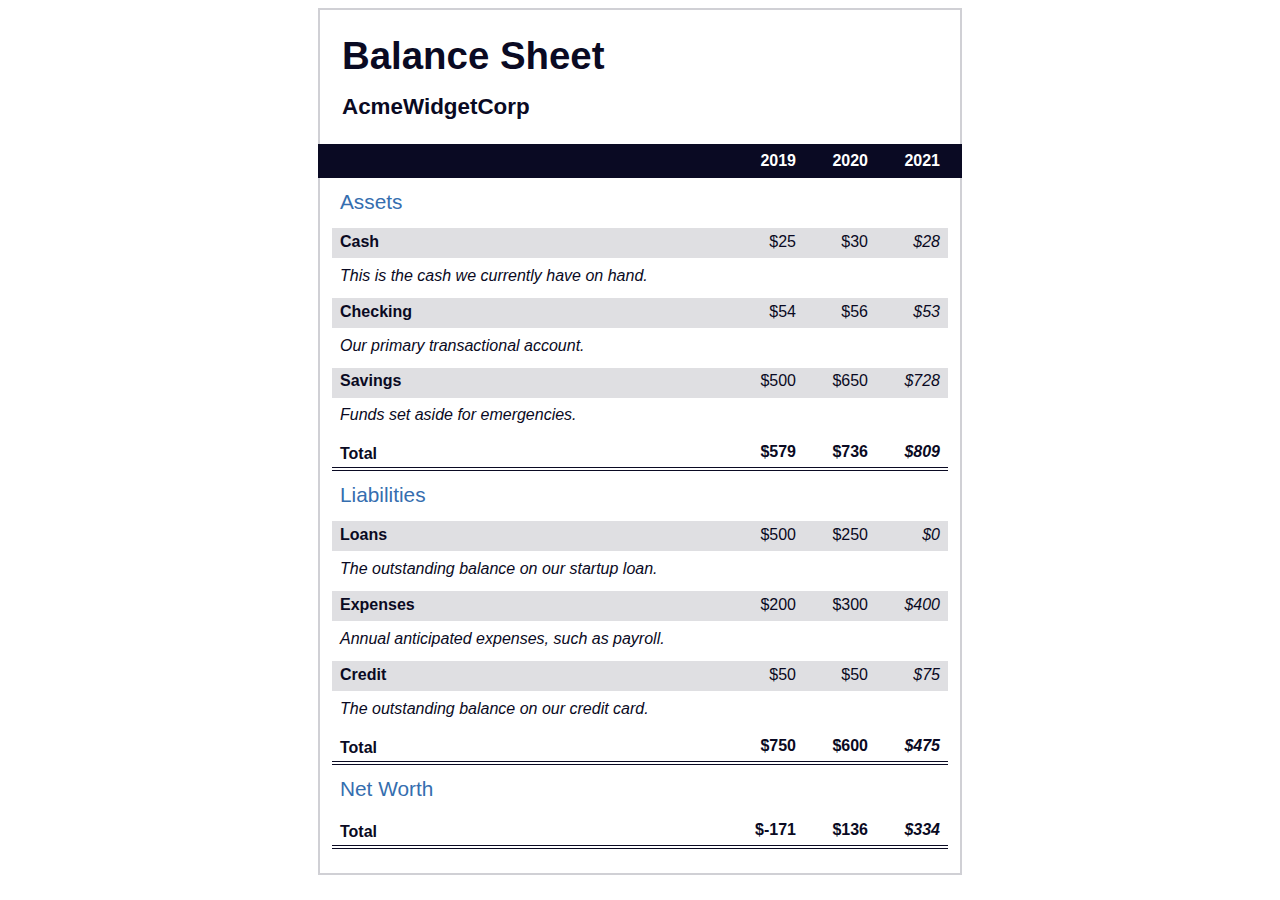
<file: balance-sheet/index.html>
<!DOCTYPE html>
<html lang="en">

<head>
    <meta charset="UTF-8">
    <meta name="viewport" content="width=device-width, initial-scale=1.0">
    <link rel="stylesheet" href="styles.css">
    <title>Balance Sheet</title>
</head>

<body>
    <main>
        <section>
            <h1> <span class="flex">
                    <span>AcmeWidgetCorp</span>
                    <span>Balance Sheet</span>
                </span></h1>
            <div id="years" aria-hidden="true">
                <span class="year">2019</span>
                <span class="year">2020</span>
                <span class="year">2021</span>
            </div>
            <div class="table-wrap">
                <table>
                    <caption>Assets</caption>
                    <thead>
                      <tr>
                        <td></td>
                        <th><span class="sr-only year">2019</span></th>
                        <th><span class="sr-only year">2020</span></th>
                        <th class="current"><span class="sr-only year">2021</span></th>
                      </tr>
                    </thead>
                    <tbody>
                      <tr class="data">
                        <th>Cash <span class="description">This is the cash we currently have on hand.</span></th>
                        <td>$25</td>
                        <td>$30</td>
                        <td class="current">$28</td>
                      </tr>
                      <tr class="data">
                        <th>Checking <span class="description">Our primary transactional account.</span></th>
                        <td>$54</td>
                        <td>$56</td>
                        <td class="current">$53</td>
                      </tr>
                      <tr class="data">
                        <th>Savings <span class="description">Funds set aside for emergencies.</span></th>
                        <td>$500</td>
                        <td>$650</td>
                        <td class="current">$728</td>
                      </tr>
                      <tr class="total">
                        <th>Total <span class="sr-only">Assets</span></th>
                        <td>$579</td>
                        <td>$736</td>
                        <td class="current">$809</td>
                      </tr>
                    </tbody>
                  </table>
                  <table>
                    <caption>Liabilities</caption>
                    <thead>
                      <tr>
                      <td></td>
                      <th><span class="sr-only">2019</span></th>
                      <th><span class="sr-only">2020</span></th>
                      <th><span class="sr-only">2021</span></th>
                      </tr>
                    </thead>
                    <tbody>
                      <tr class="data">
                        <th>Loans <span class="description">The outstanding balance on our startup loan.</span></th>
                        <td>$500</td>
                        <td>$250</td>
                        <td class="current">$0</td>
                      </tr>
                      <tr class="data">
                        <th>Expenses <span class="description">Annual anticipated expenses, such as payroll.</span></th>
                        <td>$200</td>
                        <td>$300</td>
                        <td class="current">$400</td>
                      </tr>
                      <tr class="data">
                        <th>Credit <span class="description">The outstanding balance on our credit card.</span></th>
                        <td>$50</td>
                        <td>$50</td>
                        <td class="current">$75</td>
                      </tr>
                      <tr class="total">
                        <th>Total <span class="sr-only">Liabilities</span></th>
                        <td>$750</td>
                        <td>$600</td>
                        <td class="current">$475</td>
                      </tr>
                    </tbody>
                  </table>
                  <table>
                    <caption>Net Worth</caption>
                    <thead>
                      <tr>
                      <td></td>
                      <th><span class="sr-only">2019</span></th>
                      <th><span class="sr-only">2020</span></th>
                      <th><span class="sr-only">2021</span></th>
                      </tr>
                    </thead>
                    <tbody>
                      <tr class="total">
                        <th>Total <span class="sr-only">Net Worth</span></th>
                        <td>$-171</td>
                        <td>$136</td>
                        <td class="current">$334</td>
                      </tr>
                    </tbody>
                  </table>
            </div>
        </section>
    </main>
</body>

</html>
</file>
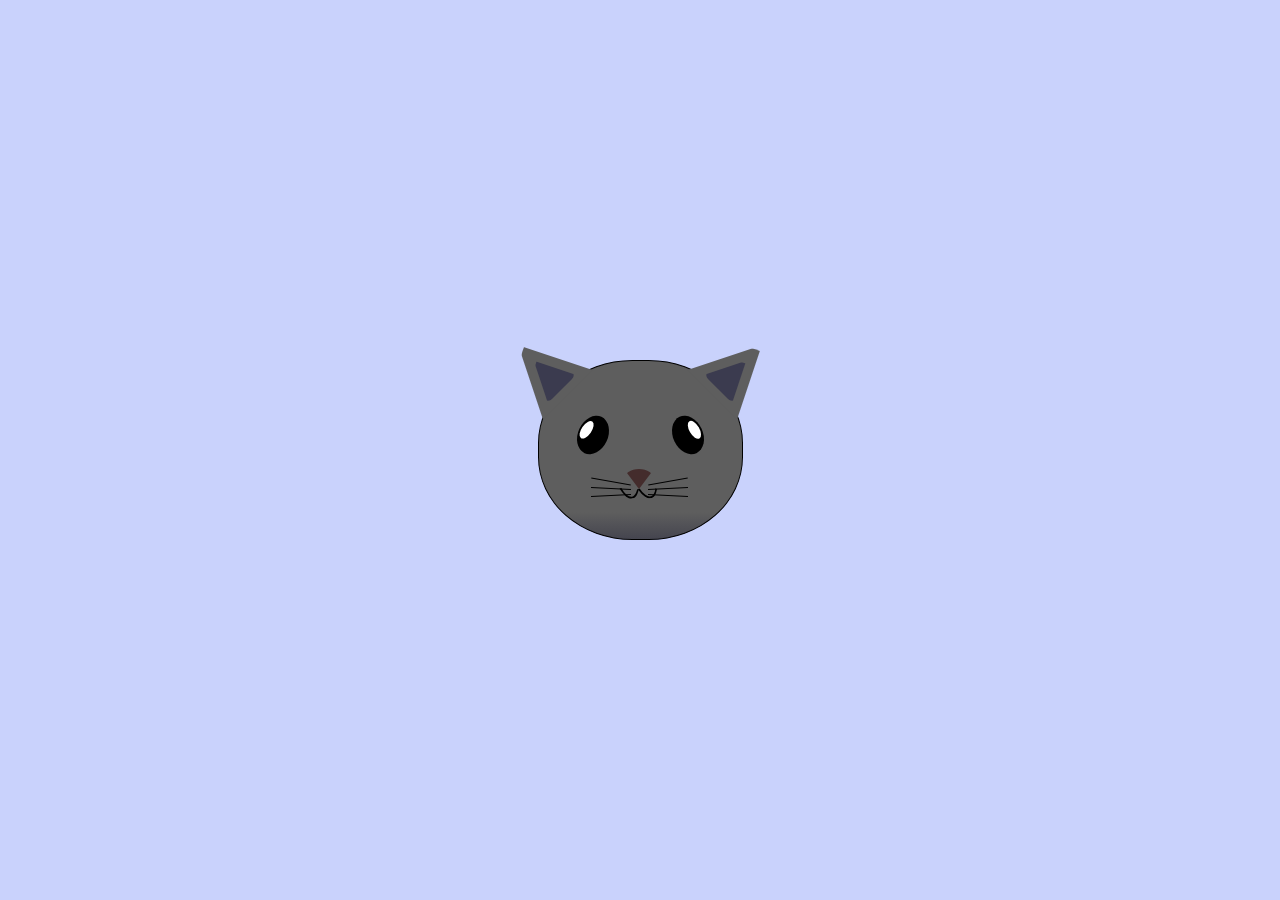
<file: cat-painting/index.html>
<!DOCTYPE html>
<html lang="en">

<head>
    <meta charset="UTF-8">
    <meta name="viewport" content="width=device-width, initial-scale=1.0">
    <title>fCC Cat Painting</title>
    <link rel="stylesheet" href="./styles.css">
</head>

<body>
    <main>
        <div class="cat-head">
            <div class="cat-ears">
                <div class="cat-left-ear">
                    <div class="cat-left-inner-ear"></div>
                </div>
                <div class="cat-right-ear">
                    <div class="cat-right-inner-ear"></div>
                </div>
            </div>

            <div class="cat-eyes">
                <div class="cat-left-eye">
                    <div class="cat-left-inner-eye"></div>
                </div>
                <div class="cat-right-eye">
                    <div class="cat-right-inner-eye"></div>
                </div>
            </div>

            <div class="cat-nose"></div>

            <div class="cat-mouth">
                <div class="cat-mouth-line-left"></div>
                <div class="cat-mouth-line-right"></div>
            </div>

            <div class="cat-whiskers">
                <div class="cat-whiskers-left">
                    <div class="cat-whisker-left-top"></div>
                    <div class="cat-whisker-left-middle"></div>
                    <div class="cat-whisker-left-bottom"></div>
                </div>
                <div class="cat-whiskers-right">
                    <div class="cat-whisker-right-top"></div>
                    <div class="cat-whisker-right-middle"></div>
                    <div class="cat-whisker-right-bottom"></div>
                </div>
            </div>

        </div>
    </main>

</body>

</html>
</file>
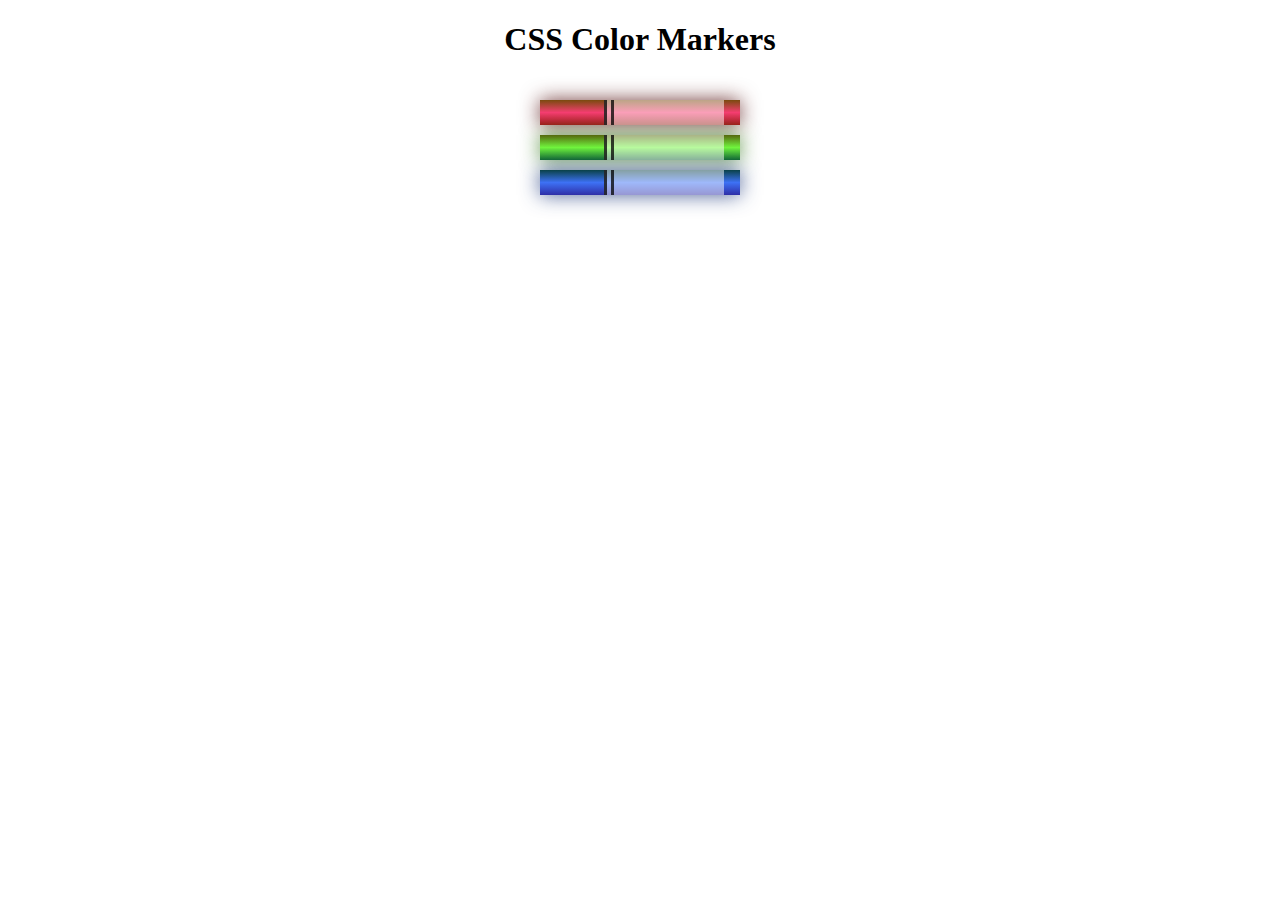
<file: colored-markers/index.html>
<!DOCTYPE html>
<html lang="en">
    <head>
        <title>Colored Markers</title>
        <meta charset="utf-8">
        <meta name="viewport" content="width=device-width, initial-scale=1.0">
        <link rel="stylesheet" href="style.css">
        
    </head>
    <body>
        <h1>CSS Color Markers</h1>
        <div class="container">
            <div class="marker red">
                <div class="cap"></div>
                <div class="sleeve"></div>
            </div>
            <div class="marker green">
                <div class="cap"></div>
                <div class="sleeve"></div>
            </div>
            <div class="marker blue">
                <div class="cap"></div>
                <div class="sleeve"></div>
            </div>
        </div>
    </body>
</html>
</file>
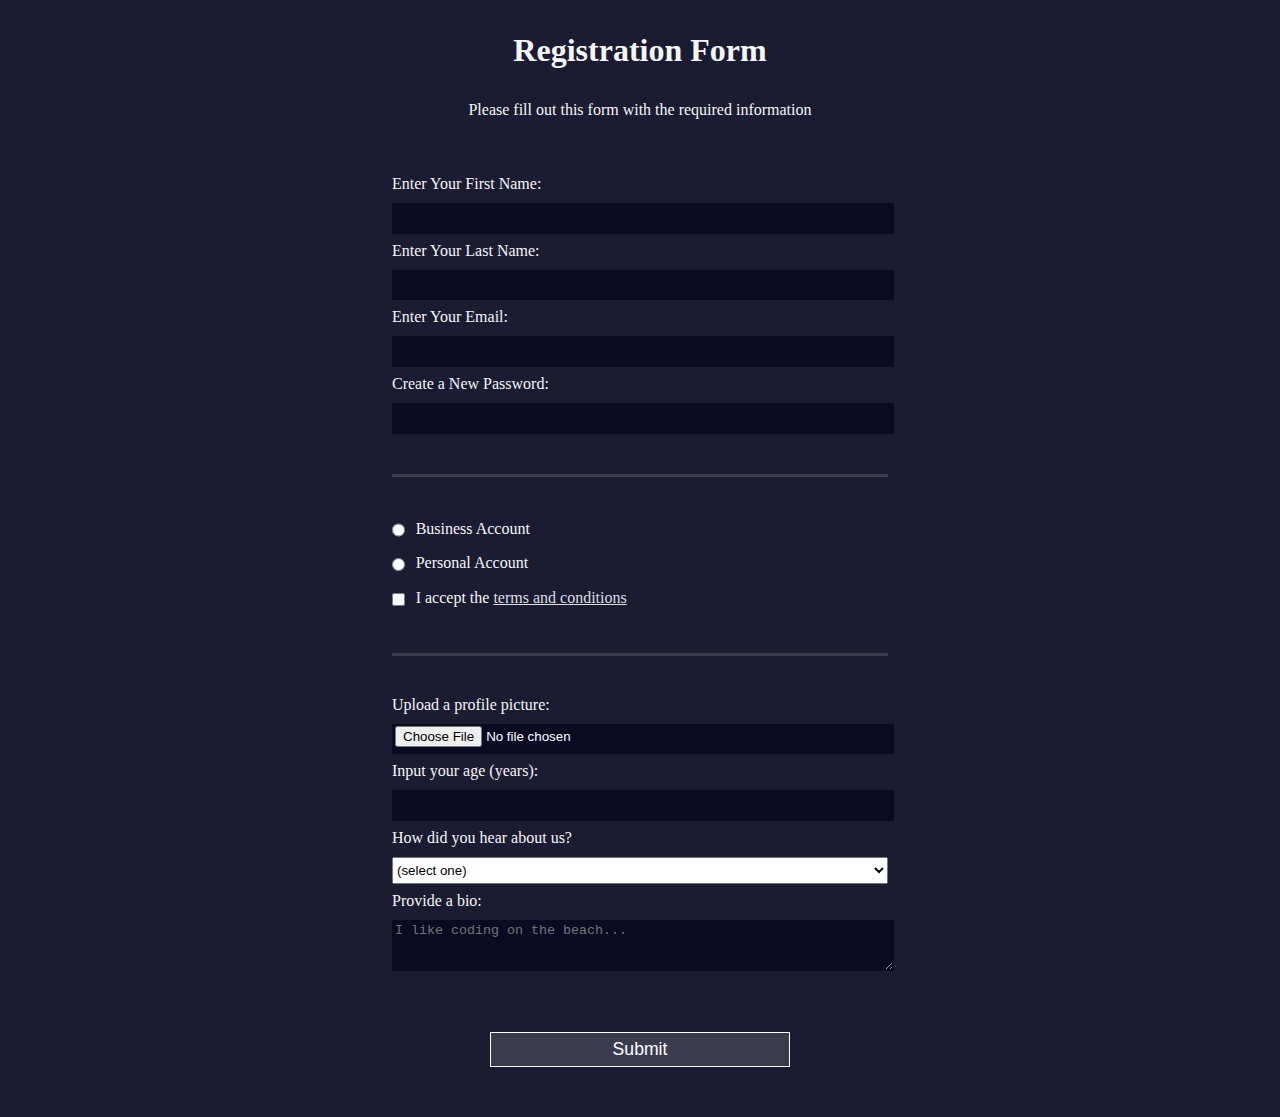
<file: registration-form/index.html>
<!DOCTYPE html>
<html lang="en">
<head>
	<meta charset="UTF-8">
	<meta name="viewport" content="width=device-width, initial-scale=1.0">
	<link rel="stylesheet" href="style.css">
	<title>Registration Form</title>
</head>
<body>
	<h1>Registration Form</h1>
	<p>Please fill out this form with the required information</p>
	<form action="https://register-demo.freecodecamp.org" method="post">
		<fieldset>
			<label for="first-name">Enter Your First Name: <input id="first-name" type="text" required/></label>
			<label for="last-name">Enter Your Last Name: <input id="last-name" type="text" required/></label>
			<label for="email">Enter Your Email: <input id="email" type="email" required/></label>
			<label for="new-password">Create a New Password: <input id="new-password" type="password" pattern="[a-z0-5]{8,0}" required/></label>
		  </fieldset>
		<fieldset>
			<label for="account-type"> <input name="account-type" type="radio" id="account-type" class="inline"> Business Account</label>
			<label for="account-type"> <input  name="account-type" type="radio" id="account-type" class="inline"> Personal Account</label>
			<label for="tandc"> <input type="checkbox" name="tandc" id="tandc" class="inline"> I accept the <a href="https://www.freecodecamp.org/news/terms-of-service/">terms and conditions</a></label>
		</fieldset>
		<fieldset>
			<label for="profile-picture">Upload a profile picture:<input type="file" name="profile-picture" id="profile-picture"></label>
			<label for="age">Input your age (years): <input type="number" name="age" id="age" min="13" max="120"></label>
			<label for="referrer">How did you hear about us?
				<select name="referrer" id="referrer">
					<option value="">(select one)</option>
					<option value="1">freeCodeCamp News</option>
					<option value="2">freeCodeCamp YouTube Channel</option>
					<option value="3">freeCodeCamp Forum</option>
					<option value="4">Other</option>
				</select>
			</label>
			<label for="bio">
				Provide a bio:
				<textarea name="bio" id="bio" cols="30" rows="3" placeholder="I like coding on the beach..."></textarea>
			</label>
		</fieldset>
		<input type="submit" value="Submit">
	</form>
</body>
</html>
</file>
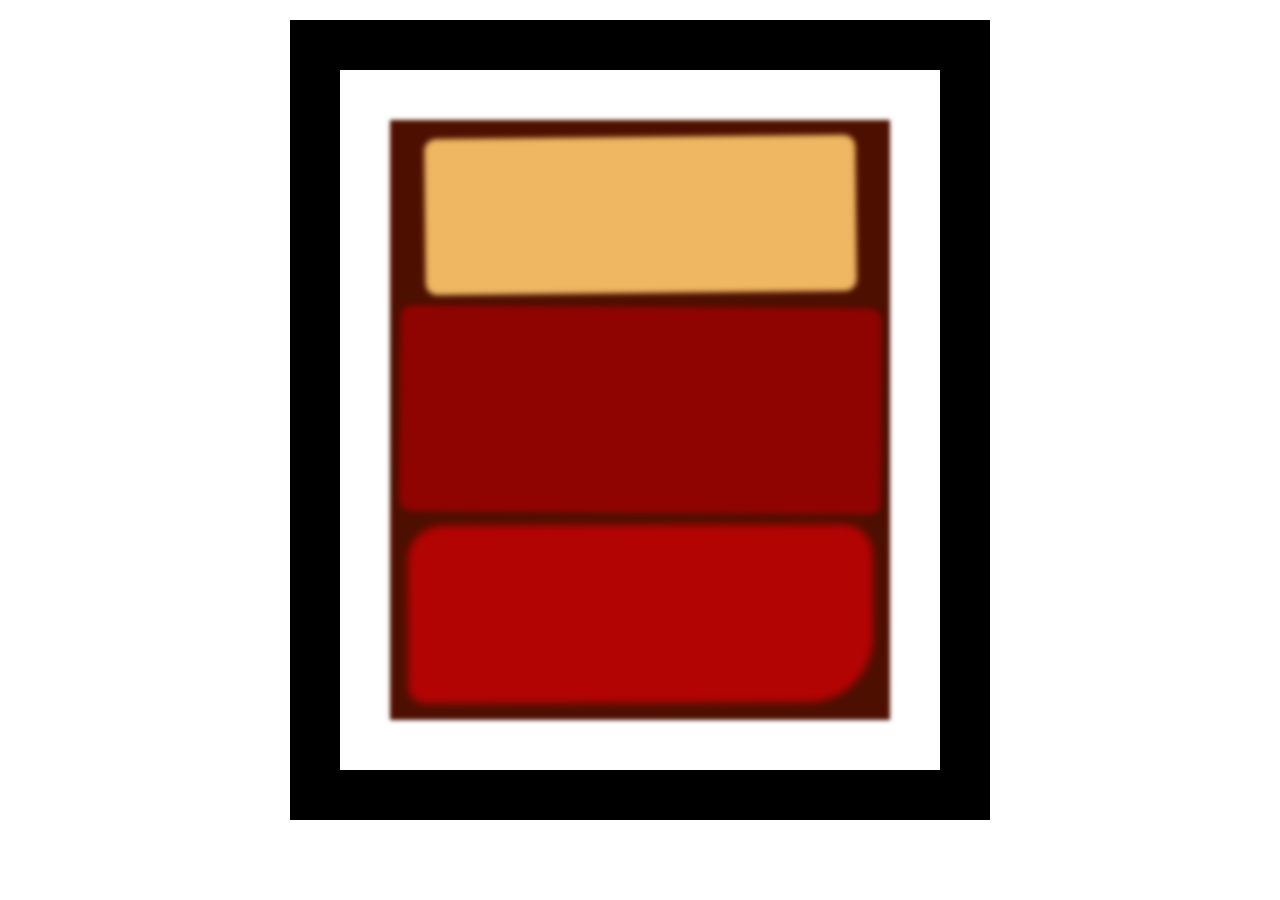
<file: rothko-painting/index.html>
<!DOCTYPE html>
<html lang="en">
  <head>
    <meta charset="UTF-8">
    <title>Rothko Painting</title>
    <link href="./styles.css" rel="stylesheet">
  </head>
  <body>
    <div class="frame">
      <div class="canvas">
        <div class="one"></div>
        <div class="two"></div>
        <div class="three"></div>
      </div>
    </div>
  </body>
</html>
</file>
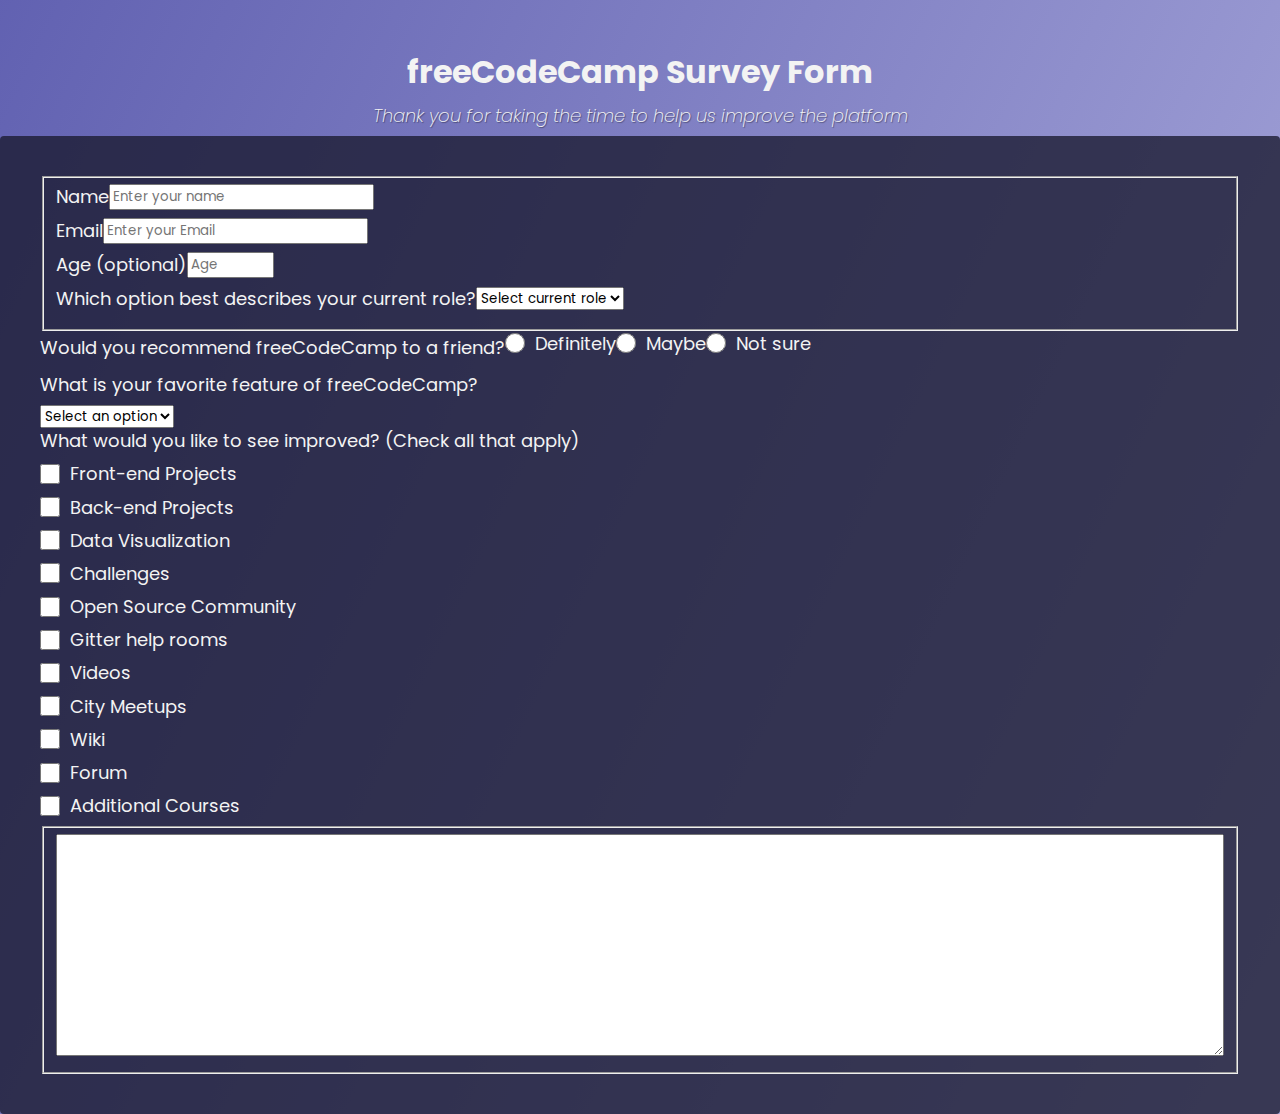
<file: survey-form/index.html>
<!DOCTYPE html>
<html>
    <head>
        <title>Survey Form</title>
        <meta charset="utf-8">
        <meta name="viewport" content="width=device-width, initial-scale=1.0">
        <link rel="stylesheet" href="styles.css">
    </head>
    <body>
        <h1 id="title">freeCodeCamp Survey Form</h1>
        <p id="description">Thank you for taking the time to help us improve the platform</p>
        <form action="" id="survey-form">
          <fieldset>
            <label for="name" id="name-label">Name <input placeholder="Enter your name" type="text" id="name"required></label>
            <label for="email" id="email-label">Email <input placeholder="Enter your Email" type="email" name="" id="email" required> </label>
            <label for="age" id="number-label">Age (optional) <input placeholder="Age" type="number" id="age" min="10" max="120"></label>
            <label for="current-role">Which option best describes your current role?
                <select name="current-role" id="dropdown">
                  <option value="">Select current role</option>
                    <option value="1">Student</option>
                    <option value="2">Full Time Job</option>
                    <option value="3">Full Time Learner</option>
                    <option value="4">Prefer not to say</option>
                    <option value="5">Other</option>
                </select>
            </label>
          </fieldset>
            <label for="recommend">Would you recommend freeCodeCamp to a friend?
                 <label for="recommendation"> <input type="radio" name="recommendation" id="recommendation">Definitely</label>
                 <label for="recommendation"> <input type="radio" name="recommendation" id="recommendation">Maybe</label>
                 <label for="recommendation"> <input type="radio" name="recommendation" id="recommendation">Not sure</label></label>
            <label for="">What is your favorite feature of freeCodeCamp?</label>
            <select name="feature" id="dropdown">
              <option value="">Select an option</option>
              <option value="1">Challenges</option>
              <option value="2">Projects</option>
              <option value="3">Community</option>
              <option value="4">Open Source</option>
            </select>
            <label for="">What would you like to see improved? (Check all that apply)</label>
            <label for="fe-projects"><input type="checkbox" name="prefer" id="fe-projects">Front-end Projects</label>
            <label for="be-projects"><input type="checkbox" name="prefer" id="be-projects">Back-end Projects</label>
            <label for="dv"><input type="checkbox" name="prefer" id="dv">Data Visualization</label>
            <label for="challenges"><input type="checkbox" name="prefer" id="challenges">Challenges</label>
            <label for="osc"><input type="checkbox" name="prefer" id="osc">Open Source Community</label>
            <label for="gitter"><input type="checkbox" name="prefer" id="gitter">Gitter help rooms</label>
            <label for="videos"><input type="checkbox" name="prefer" id="videos">Videos</label>
            <label for="cm"><input type="checkbox" name="prefer" id="cm">City Meetups</label>
            <label for="wiki"><input type="checkbox" name="prefer" id="wiki">Wiki</label>
            <label for="forum"><input type="checkbox" name="prefer" id="Forum">Forum</label>
            <label for="ac"><input type="checkbox" name="prefer" id="ac">Additional Courses</label>
            <fieldset>
              <textarea name="" id="" cols="30" rows="10"></textarea>
            </fieldset>
        </form>
    </body>
</html>
</file>
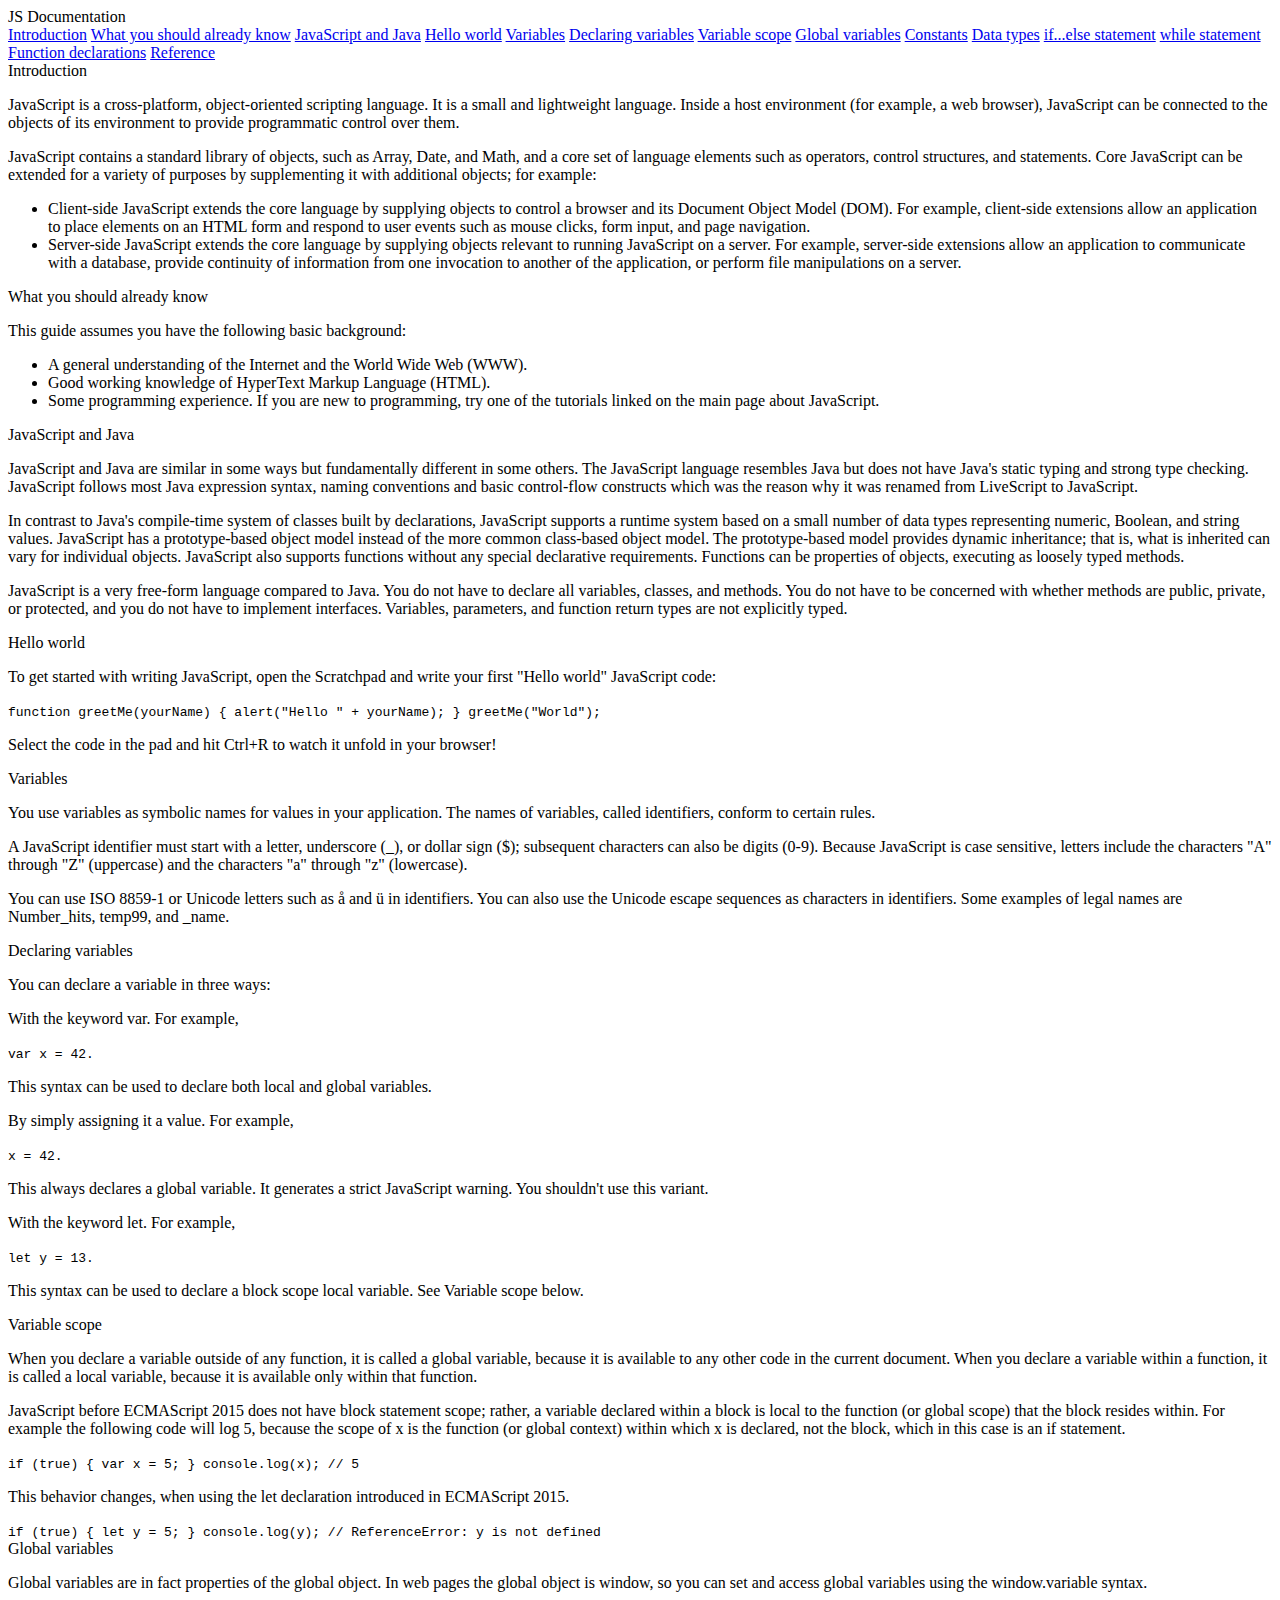
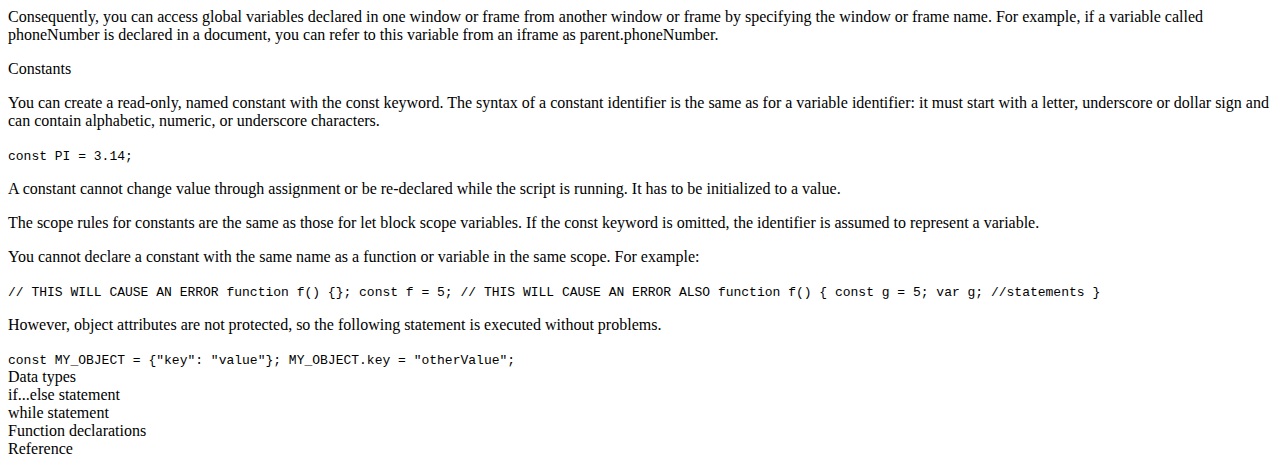
<file: technical-documentation/index.html>
<!DOCTYPE html>
<html lang="en">

<head>
    <meta charset="UTF-8">
    <meta name="viewport" content="width=device-width, initial-scale=1.0">
    <link rel="stylesheet" href="styles.css">
    <title>Technical Documentation</title>
</head>

<body>

    <main id="main-doc">
        <nav id="navbar">
            <header>JS Documentation</header>
            <a class="nav-link" href="#Introduction">Introduction</a>
            <a class="nav-link" href="#What_you_should_already_know">What you should already know</a>
            <a class="nav-link" href="#JavaScript_and_Java">JavaScript and Java</a>
            <a class="nav-link" href="#Hello_world">Hello world</a>
            <a class="nav-link" href="#Variables">Variables</a>
            <a class="nav-link" href="#Declaring_variables">Declaring variables</a>
            <a class="nav-link" href="#Variable_scope">Variable scope</a>
            <a class="nav-link" href="#Global_variables">Global variables</a>
            <a class="nav-link" href="#Constants">Constants</a>
            <a class="nav-link" href="#Data_types">Data types</a>
            <a class="nav-link" href="#if...else_statement">if...else statement</a>
            <a class="nav-link" href="#while_statement">while statement</a>
            <a class="nav-link" href="#Function_declarations">Function declarations</a>
            <a class="nav-link" href="#Reference">Reference</a>
        </nav>
        <section class="main-section" id="Introduction">
            <header>Introduction</header>
            <p>JavaScript is a cross-platform, object-oriented scripting language. It is a small and lightweight
                language. Inside a host environment (for example, a web browser), JavaScript can be connected to the
                objects of its environment to provide programmatic control over them.
            </p>
            <p>JavaScript contains a standard library of objects, such as Array, Date, and Math, and a core set of
                language elements such as operators, control structures, and statements. Core JavaScript can be extended
                for a variety of purposes by supplementing it with additional objects; for example:
            </p>
            <ul>
                <li>Client-side JavaScript extends the core language by supplying objects to control a browser and its
                    Document Object Model (DOM). For example, client-side extensions allow an application to place
                    elements on an HTML form and respond to user events such as mouse clicks, form input, and page
                    navigation.
                </li>
                <li>Server-side JavaScript extends the core language by supplying objects relevant to running JavaScript
                    on a server. For example, server-side extensions allow an application to communicate with a
                    database, provide continuity of information from one invocation to another of the application, or
                    perform file manipulations on a server.
                </li>
            </ul>
            </p>
        </section>
        <section class="main-section" id="What_you_should_already_know">
            <header>What you should already know
            </header>
            <p>This guide assumes you have the following basic background:
            </p>
            <ul>
                <li>
                    A general understanding of the Internet and the World Wide Web (WWW).</li>
                <li>Good working knowledge of HyperText Markup Language (HTML).</li>
                <li>Some programming experience. If you are new to programming, try one of the tutorials linked on the
                    main page about JavaScript.</li>
            </ul>
        </section>
        <section class="main-section" id="JavaScript_and_Java">
            <header>JavaScript and Java
            </header>
            <p>
                JavaScript and Java are similar in some ways but fundamentally different in some others. The JavaScript
                language resembles Java but does not have Java's static typing and strong type checking. JavaScript
                follows most Java expression syntax, naming conventions and basic control-flow constructs which was the
                reason why it was renamed from LiveScript to JavaScript.
            </p>
            <p>
                In contrast to Java's compile-time system of classes built by declarations, JavaScript supports a
                runtime system based on a small number of data types representing numeric, Boolean, and string values.
                JavaScript has a prototype-based object model instead of the more common class-based object model. The
                prototype-based model provides dynamic inheritance; that is, what is inherited can vary for individual
                objects. JavaScript also supports functions without any special declarative requirements. Functions can
                be properties of objects, executing as loosely typed methods.</p>
            <p>
                JavaScript is a very free-form language compared to Java. You do not have to declare all variables,
                classes, and methods. You do not have to be concerned with whether methods are public, private, or
                protected, and you do not have to implement interfaces. Variables, parameters, and function return types
                are not explicitly typed.
            </p>
        </section>
        <section class="main-section" id="Hello_world">
            <header>Hello world
            </header>
            <p> To get started with writing JavaScript, open the Scratchpad and write your first "Hello world"
                JavaScript code:</p>

            <code>         function greetMe(yourName) { alert("Hello " + yourName); }
greetMe("World");
</code>
            <p>
                Select the code in the pad and hit Ctrl+R to watch it unfold in your browser!</p>
        </section>
        <section class="main-section" id="Variables">
            <header>Variables</header>
            <p> You use variables as symbolic names for values in your application. The names of variables, called
                identifiers, conform to certain rules.</p>
            <p>
                A JavaScript identifier must start with a letter, underscore (_), or dollar sign ($); subsequent
                characters can also be digits (0-9). Because JavaScript is case sensitive, letters include the
                characters "A" through "Z" (uppercase) and the characters "a" through "z" (lowercase).
            </p>
            <p>
                You can use ISO 8859-1 or Unicode letters such as å and ü in identifiers. You can also use the Unicode
                escape sequences as characters in identifiers. Some examples of legal names are Number_hits, temp99, and
                _name.</p>
        </section>
        <section class="main-section" id="Declaring_variables">
            <header>Declaring variables
            </header>
            <p>You can declare a variable in three ways:</p>
            <p>With the keyword var. For example,</p>
            <code>var x = 42.</code>
            <p>This syntax can be used to declare both local and global variables.</p>

            <p>By simply assigning it a value. For example,</p>
            <code>x = 42.</code>
            <p>This always declares a global variable. It generates a strict JavaScript warning. You shouldn't use this
                variant.</p>

            <p>With the keyword let. For example,</p>
            <code>let y = 13.</code>
            <p>This syntax can be used to declare a block scope local variable. See Variable scope below.</p>
        </section>
        <section class="main-section" id="Variable_scope">
            <header>Variable scope
            </header>
            <p>When you declare a variable outside of any function, it is called a global variable, because it is
                available to any other code in the current document. When you declare a variable within a function, it
                is called a local variable, because it is available only within that function.</p>
            <p>
                JavaScript before ECMAScript 2015 does not have block statement scope; rather, a variable declared
                within a block is local to the function (or global scope) that the block resides within. For example the
                following code will log 5, because the scope of x is the function (or global context) within which x is
                declared, not the block, which in this case is an if statement.</p>
            <code>
if (true) { var x = 5; } console.log(x); // 5</code>
            <p>This behavior changes, when using the let declaration introduced in ECMAScript 2015.</p>
            <code>
if (true) { let y = 5; } console.log(y); // ReferenceError: y is
not defined</code>
        </section>
        <section class="main-section" id="Global_variables">
            <header>Global variables
            </header>
            <p> Global variables are in fact properties of the global object. In web pages the global object is window,
                so you can set and access global variables using the window.variable syntax.</p>
            <p>
                Consequently, you can access global variables declared in one window or frame from another window or
                frame by specifying the window or frame name. For example, if a variable called phoneNumber is declared
                in a document, you can refer to this variable from an iframe as parent.phoneNumber.</p>
        </section>
        <section class="main-section" id="Constants">
            <header>Constants
            </header>
            <p> You can create a read-only, named constant with the const keyword. The syntax of a constant identifier
                is the same as for a variable identifier: it must start with a letter, underscore or dollar sign and can
                contain alphabetic, numeric, or underscore characters.</p>
            <code>
const PI = 3.14;</code>
            <p>
                A constant cannot change value through assignment or be re-declared while the script is running. It has
                to be initialized to a value.
            </p>
            <p>
                The scope rules for constants are the same as those for let block scope variables. If the const keyword
                is omitted, the identifier is assumed to represent a variable.</p>
            <p>
                You cannot declare a constant with the same name as a function or variable in the same scope. For
                example:
            </p>
            <code>
// THIS WILL CAUSE AN ERROR function f() {}; const f = 5; // THIS
WILL CAUSE AN ERROR ALSO function f() { const g = 5; var g;
//statements }
</code>
            <p>
                However, object attributes are not protected, so the following statement is executed without problems.
            </p>
            <code>
const MY_OBJECT = {"key": "value"}; MY_OBJECT.key =
"otherValue";
</code>
        </section>
        <section class="main-section" id="Data_types">
            <header>Data types
            </header>
        </section>
        <section class="main-section" id="if...else_statement">
            <header>if...else statement
            </header>
        </section>
        <section class="main-section" id="while_statement">
            <header>while statement
            </header>
        </section>
        <section class="main-section" id="Function_declarations">
            <header>Function declarations
            </header>
        </section>
        <section class="main-section" id="Reference">
            <header>Reference
            </header>
        </section>
    </main>
</body>

</html>
</file>
<file: balance-sheet/styles.css>
span[class~="sr-only"] {
    border: 0 !important;
    clip: rect(1px, 1px, 1px, 1px) !important;
    clip-path: inset(50%) !important;
    height: 1px !important;
    width: 1px !important;
    position: absolute !important;
    overflow: hidden !important;
    white-space: nowrap !important;
    padding: 0 !important;
    margin: -1px !important;
}

html {
    box-sizing: border-box;
}

body {
    font-family: sans-serif;
    color: #0a0a23;
}

h1 {
    max-width: 37.25rem;
    margin: 0 auto;
    padding: 1.5rem 1.25rem;
}

h1 .flex {
    display: flex;
    flex-direction: column-reverse;
    gap: 1rem;
}

h1 .flex span:first-of-type {
    font-size: 0.7em;
}

h1 .flex span:last-of-type {
    font-size: 1.2em;
}

section {
    max-width: 40rem;
    margin: 0 auto;
    border: 2px solid #d0d0d5;
}

#years {
    display: flex;
    justify-content: flex-end;
    position: sticky;
    z-index: 999;
    top: 0;
    background: #0a0a23;
    color: #fff;
    padding: 0.5rem calc(1.25rem + 2px) 0.5rem 0;
    margin: 0 -2px;
}

#years span[class] {
    font-weight: bold;
    width: 4.5rem;
    text-align: right;
}

.table-wrap {
    padding: 0 0.75rem 1.5rem 0.75rem;
}

table {
    border-collapse: collapse;
    border: 0;
    width: 100%;
    position: relative;
    margin-top: 3rem;
}

table caption {
    color: #356eaf;
    font-size: 1.3em;
    font-weight: normal;
    position: absolute;
    top: -2.25rem;
    left: 0.5rem;
}

tbody td {
    width: 100vw;
    min-width: 4rem;
    max-width: 4rem;
}

tbody th {
    width: calc(100% - 12rem);
}

tr[class="total"] {
    border-bottom: 4px double #0a0a23;
    font-weight: bold;
}

tr[class="total"] th {
    text-align: left;
    padding: 0.5rem 0 0.25rem 0.5rem;
}

tr.total td {
    text-align: right;
    padding: 0 0.25rem;
}

tr.total td:nth-of-type(3) {
    padding-right: 0.5rem;
}

tr.total:hover {
    background-color: #99c9ff;
}

td.current {
    font-style: italic;
}

tr.data {
    background-image: linear-gradient(to bottom, #dfdfe2 1.845rem, white 1.845rem);
}

tr.data th {
    text-align: left;
    padding-top: 0.3rem;
    padding-left: 0.5rem;
}

tr.data th .description {
    display: block;
    font-weight: normal;
    font-style: italic;
    padding: 1rem 0 0.75rem;
    margin-right: -13.5rem;
}

tr.data td {
    vertical-align: top;
    padding: 0.3rem 0.25rem 0;
    text-align: right;
}

tr.data td:last-of-type {
    padding-right: 0.5rem;
}
</file>
<file: cat-painting/styles.css>
* {
    box-sizing: border-box;
}

body {
    background-color: #c9d2fc;
}

.cat-head {
    position: absolute;
    right: 0;
    left: 0;
    top: 0;
    bottom: 0;
    margin: auto;
    background: linear-gradient(#5e5e5e 85%, #45454f 100%);
    width: 205px;
    height: 180px;
    border: 1px solid #000;
    border-radius: 46%;
}

.cat-left-ear {
    position: absolute;
    top: -26px;
    left: -31px;
    z-index: 1;
    border-top-left-radius: 90px;
    border-top-right-radius: 10px;
    transform: rotate(-45deg);
    border-left: 35px solid transparent;
    border-right: 35px solid transparent;
    border-bottom: 70px solid #5e5e5e;
}

.cat-right-ear {
    position: absolute;
    top: -26px;
    left: 163px;
    z-index: 1;
    transform: rotate(45deg);
    border-top-left-radius: 90px;
    border-top-right-radius: 10px;
    border-left: 35px solid transparent;
    border-right: 35px solid transparent;
    border-bottom: 70px solid #5e5e5e;
}

.cat-left-inner-ear {
    position: absolute;
    top: 22px;
    left: -20px;
    border-top-left-radius: 90px;
    border-top-right-radius: 10px;
    border-bottom-right-radius: 40%;
    border-bottom-left-radius: 40%;
    border-left: 20px solid transparent;
    border-right: 20px solid transparent;
    border-bottom: 40px solid #3b3b4f;
}

.cat-right-inner-ear {
    position: absolute;
    top: 22px;
    left: -20px;
    border-top-left-radius: 90px;
    border-top-right-radius: 10px;
    border-bottom-right-radius: 40%;
    border-bottom-left-radius: 40%;
    border-left: 20px solid transparent;
    border-right: 20px solid transparent;
    border-bottom: 40px solid #3b3b4f;
}

.cat-left-eye {
    position: absolute;
    top: 54px;
    left: 39px;
    border-radius: 60%;
    transform: rotate(25deg);
    width: 30px;
    height: 40px;
    background-color: #000;
}

.cat-right-eye {
    position: absolute;
    top: 54px;
    left: 134px;
    border-radius: 60%;
    transform: rotate(-25deg);
    width: 30px;
    height: 40px;
    background-color: #000;
}

.cat-left-inner-eye {
    position: absolute;
    top: 8px;
    left: 2px;
    width: 10px;
    height: 20px;
    transform: rotate(10deg);
    background-color: #fff;
    border-radius: 60%;
}

.cat-right-inner-eye {
    position: absolute;
    top: 8px;
    left: 18px;
    transform: rotate(-5deg);
    width: 10px;
    height: 20px;
    background-color: #fff;
    border-radius: 60%;
}

.cat-nose {
    position: absolute;
    top: 108px;
    left: 85px;
    border-top-left-radius: 50%;
    border-bottom-right-radius: 50%;
    border-bottom-left-radius: 50%;
    transform: rotate(180deg);
    border-left: 15px solid transparent;
    border-right: 15px solid transparent;
    border-bottom: 20px solid #442c2c;
}

.cat-mouth div {
    width: 30px;
    height: 50px;
    border: 2px solid #000;
    border-radius: 190%/190px 150px 0 0;
    border-color: black transparent transparent transparent;
}

.cat-mouth-line-left {
    position: absolute;
    top: 88px;
    left: 74px;
    transform: rotate(170deg);
}

.cat-mouth-line-right {
    position: absolute;
    top: 88px;
    left: 91px;
    transform: rotate(165deg);
}

.cat-whiskers-left div {
    width: 40px;
    height: 1px;
    background-color: #000;
}

.cat-whiskers-right div {
    width: 40px;
    height: 1px;
    background-color: #000;
}

.cat-whisker-left-top {
    position: absolute;
    top: 120px;
    left: 52px;
    transform: rotate(10deg);
}

.cat-whisker-left-middle {
    position: absolute;
    top: 127px;
    left: 52px;
    transform: rotate(3deg);
}

.cat-whisker-left-bottom {
    position: absolute;
    top: 134px;
    left: 52px;
    transform: rotate(-3deg);
}

.cat-whisker-right-top {
    position: absolute;
    top: 120px;
    left: 109px;
    transform: rotate(-10deg);
}

.cat-whisker-right-middle {
    position: absolute;
    top: 127px;
    left: 109px;
    transform: rotate(-3deg);
}

.cat-whisker-right-bottom {
    position: absolute;
    top: 134px;
    left: 109px;
    transform: rotate(3deg);
}
</file>
<file: colored-markers/style.css>
h1 {
    text-align: center;
}
.marker {
    height: 25px;
    width: 200px;
    margin: 10px auto;
}
.container {
    background-color: rgb(255, 255, 255);
    padding: 10px 0;
}
.cap {
    width: 60px;
    height: 25px;
}
.sleeve {
    width: 110px;
    height: 25px;
    background-color: rgba(255, 255, 255, 0.5);
    border-left: 10px double rgba(0, 0, 0, 75%);


}
.cap, .sleeve  {
    display: inline-block;
}
.red {
    background: linear-gradient(rgb(122, 74, 14), rgb(245, 62, 113), rgb(162, 27, 27));
    box-shadow: 0 0 20px 0 rgba(83, 14, 14, .8);
  }
  
.green {
    background: linear-gradient(#55680D, #71F53E, #116C31);
    box-shadow: 0 0 20px 0 #3B7E20CC;

}
  
.blue {
    background: linear-gradient(hsl(186, 76%, 16%), hsl(223, 90%, 60%), hsl(240, 56%, 42%));
    box-shadow: 0 0 20px 0 hsla(223,59%,31%,.8);

}
</file>
<file: registration-form/style.css>
body {
    background-color: #1b1b32;
    color: #f5f6f7;
    width: 100%;
    height: 100vh;
    margin: 0;
	font-family: Tahoma;
	font-size: 16px;
}
label {
    display: block;
    margin: 0.5rem 0;
}
h1, p {

	margin: 1em auto;
	text-align: center;
}
form {
	margin: 0 auto;
	max-width: 500px;
	min-width: 300px;
	width: 60vw;
	padding-bottom: 2em;
}
a {
	color:#dfdfe2
}
fieldset {
	border: none;
	padding: 2rem 0;
	border-bottom: 3px solid #3b3b4f;
}
fieldset:last-of-type {
	border-bottom: none;
}
input, textarea, select {
	margin: 10px 0 0 0;
	width: 100%;
	min-height: 2em;
}
.inline {
	width:unset;
	margin: 0 0.5em 0 0;
	vertical-align: middle;

}
input, textarea {
	background-color: #0a0a23;
	border: 1px solid #0a0a23;
	color: #ffffff;

}
input[type=submit] {
	display: block;
	width: 60%;
	margin: 1em auto;
	height: 2em;
	font-size: 1.1rem;
	background-color:#3b3b4f;
	border-color:white;
	min-width: 300px;

}
input[type=file] {
	padding: 1px 2px;
}
</file>
<file: rothko-painting/styles.css>
.canvas {
    width: 500px;
    height: 600px;
    background-color: #4d0f00;
    overflow: hidden;
    filter: blur(2px);
}

.frame {
    border: 50px solid black;
    width: 500px;
    padding: 50px;
    margin: 20px auto;
}

.one {
    width: 425px;
    height: 150px;
    background-color: #efb762;
    margin: 20px auto;
    box-shadow: 0 0 3px 3px #efb762;
    border-radius: 9px;
    transform: rotate(-0.6deg);
}

.two {
    width: 475px;
    height: 200px;
    background-color: #8f0401;
    margin: 0 auto 20px;
    box-shadow: 0 0 3px 3px #8f0401;
    border-radius: 8px 10px;
    transform: rotate(0.4deg);
}

.one,
.two {
    filter: blur(1px);
}

.three {
    width: 91%;
    height: 28%;
    background-color: #b20403;
    margin: auto;
    filter: blur(2px);
    box-shadow: 0 0 5px 5px #b20403;
    border-radius: 30px 25px 60px 12px;
    transform: rotate(-0.2deg);
}
</file>
<file: survey-form/styles.css>
@import url('https://fonts.googleapis.com/css?family=Poppins:200i,400&display=swap');
*, *::before, *::after {
    box-sizing: border-box;
}
body {
    font-family: Poppins;
    background-image: linear-gradient(115deg,
            rgba(58, 58, 158, 0.8),
            rgba(136, 136, 206, 0.7)),
        url(https://cdn.freecodecamp.org/testable-projects-fcc/images/survey-form-background.jpeg);
    font-size: 1rem;
    font-weight: 400;
    line-height: 1.4;
    color: #f3f3f3;
    margin: 0;
    width: 100%;
    margin: 3.125rem auto 0 auto;
    background-size: cover;
}
.container {
    max-width:720px;
    margin: 3.125rem auto 0 auto;
}

p {
    font-size: 1.125rem;
}
h1, p {
    margin-top: 0;
    margin-bottom: 0.5rem;
}

#description {
    font-size: 1.125rem;
    font-style: italic;
    font-weight: 200;
    text-shadow: 1px 1px 1px rgba(0, 0, 0, 0.4);
    text-align: center;

}

#title {
    text-align: center;
}

label {
    display: flex;
    align-items: center;
    font-size: 1.125rem;
    margin-bottom: 0.5rem;
}

input,
button,
select,
textarea {
    margin: 0;
    font-family: Poppins;
}

form {
    background-color: rgba(27, 27, 50, 0.8);
    padding: 2.5rem;
    border-radius: 0.25rem;
}

input[type="checkbox"],
input[type="radio"] {
    display: inline-block;
    margin-right: 0.625rem;
    min-height: 1.25rem;
    min-width: 1.25rem;
}

textarea {
    min-height: 120px;
    width: 100%;
    padding: 0.625rem;
    resize: vertical;
}

button[type="submit"] {
    display: block;
    width: 100%;
    padding: 0.75rem;
    background: #37af65;
    color: inherit;
    border-radius: 2px;
    cursor: pointer;
}

.form-properties {
    display:block;
    width: 100%;
    height: 2.375rem;
    padding: .375rem .75rem;
    color: #495057;
    background-color: #fff;
    border-radius: 0.25rem;
    border: 1px solid #ced4da;
}
button {
    border: none;
}
.form-grouping {
    margin: 0 auto 1.25rem auto;
    padding: 0.25rem;
  }
</file>
<file: technical-documentation/styles.css>
* {
    box-sizing: border-box;
}
@media (prefers-reduced-motion:no-preference) {
    * {
        scroll-behavior: smooth;
    }
}
#navbar {
}
</file>
